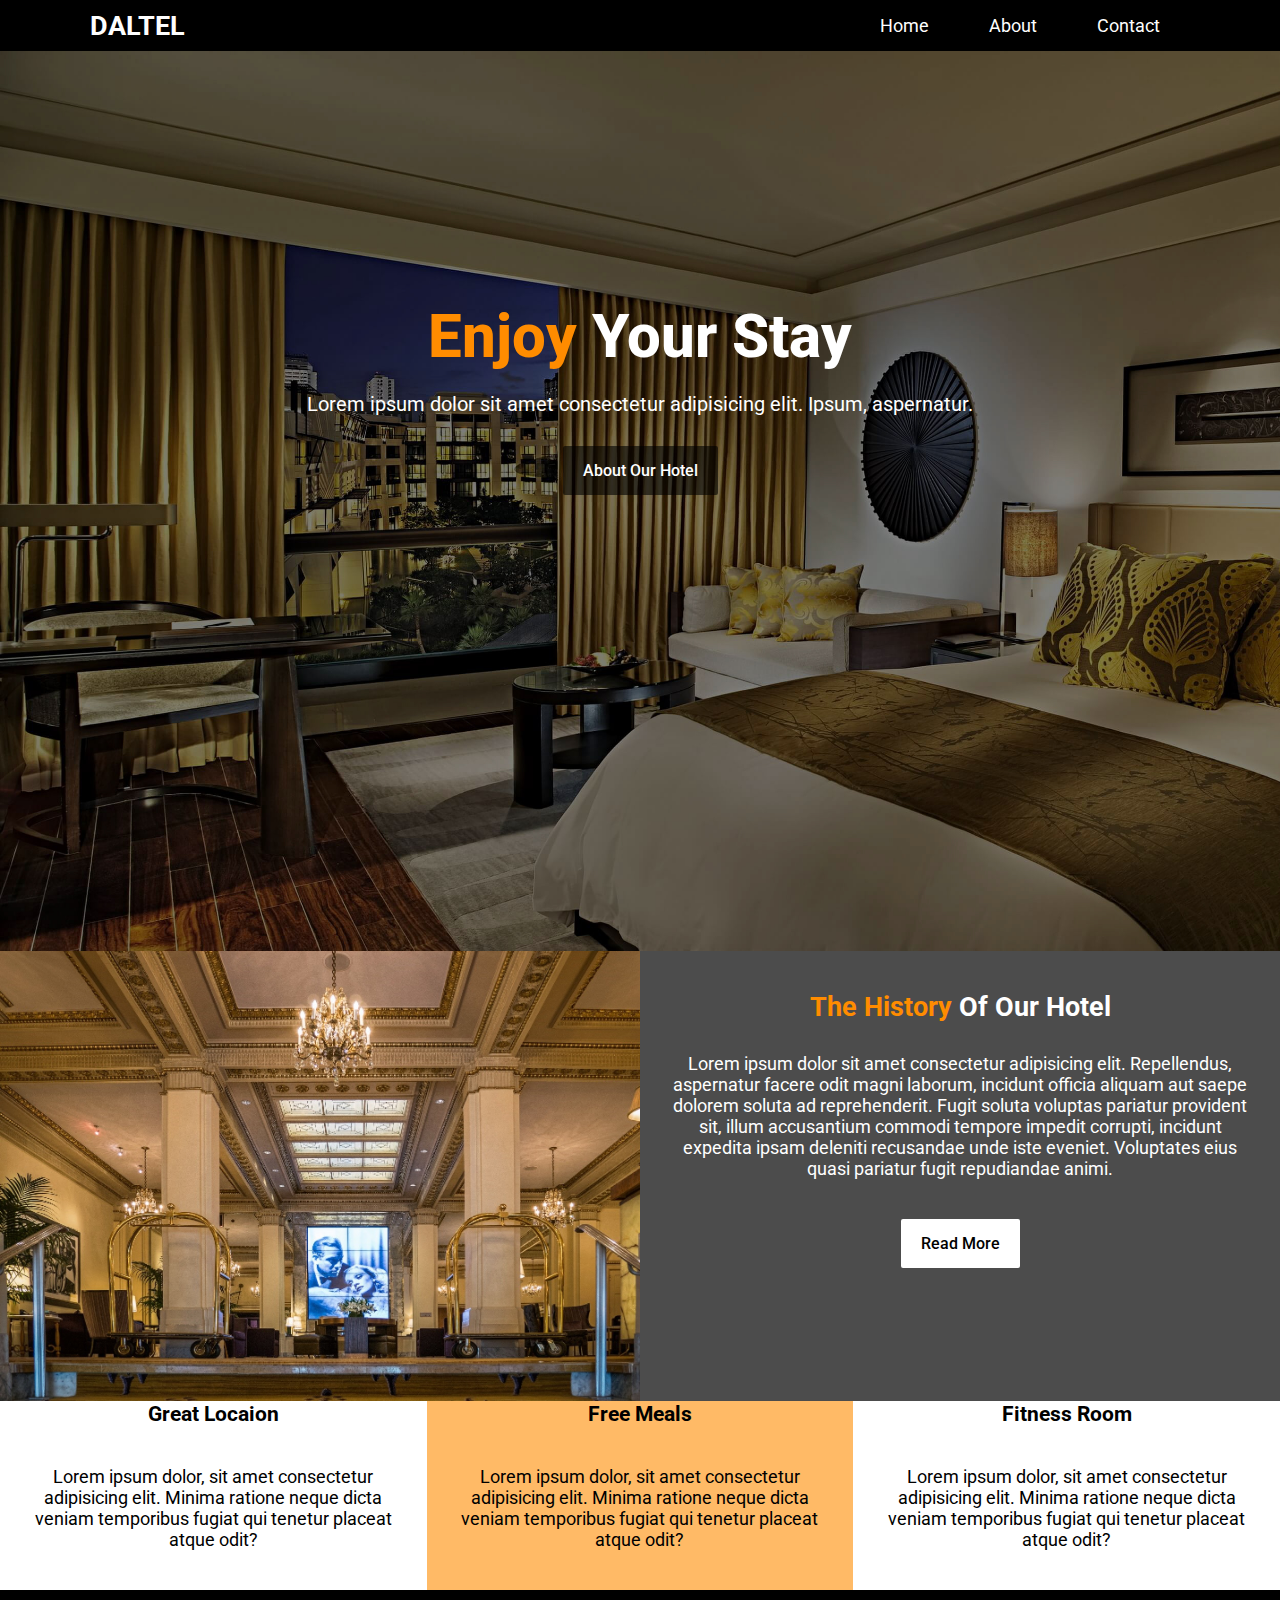
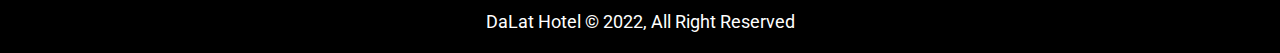
<file: index.html>
<!DOCTYPE html>
<html lang="en">
<head>
    <meta charset="UTF-8">
    <meta http-equiv="X-UA-Compatible" content="IE=edge">
    <meta name="viewport" content="width=device-width, initial-scale=1.0">
    <title>Dalat Hotel</title>
    <link rel="stylesheet" href="https://cdnjs.cloudflare.com/ajax/libs/font-awesome/6.0.0-beta3/css/all.min.css" integrity="sha512-Fo3rlrZj/k7ujTnHg4CGR2D7kSs0v4LLanw2qksYuRlEzO+tcaEPQogQ0KaoGN26/zrn20ImR1DfuLWnOo7aBA==" crossorigin="anonymous" referrerpolicy="no-referrer" />
    <link rel="stylesheet" href="style.css">
</head>
<body>
    <header>
        <div class="container">
            <h2 class="logo">DALTEL</h2>
            <nav class="navbar">
                <ul>
                    <li><a href="#">Home</a></li>
                    <li><a href="about.html">About</a></li>
                    <li><a href="contact.html">Contact</a></li>
                </ul>
            </nav>
        </div>
    </header>

    <main id="main">
        <section class="home">
            <div class="title"><span>Enjoy</span> Your Stay</div>
            <p class="desc">Lorem ipsum dolor sit amet consectetur adipisicing elit. Ipsum, aspernatur.</p>
            <a href="about.html" class="btn">About Our Hotel</a>
        </section>

        <section class="home-info">
            <img class="item" src="./images/home-info.jpg" alt="Hotel Surface">
            <div class="item content">
                <h2 class="title"><span>The History</span> Of Our Hotel</h2>
                <div class="desc">
                    Lorem ipsum dolor sit amet consectetur adipisicing elit. Repellendus, aspernatur facere odit magni laborum, incidunt officia aliquam aut saepe dolorem soluta ad reprehenderit. Fugit soluta voluptas pariatur provident sit, illum accusantium commodi tempore impedit corrupti, incidunt expedita ipsam deleniti recusandae unde iste eveniet. Voluptates eius quasi pariatur fugit repudiandae animi.
                </div>
                <a href="#" class="btn readmore">Read More</a>
            </div>
        </section>

        <section class="home-features">
            <div class="item">
                <i class="fas fa-hotel"></i>
                <h3 class="title">Great Locaion</h3>
                <div class="desc">
                    Lorem ipsum dolor, sit amet consectetur adipisicing elit. Minima ratione neque dicta veniam temporibus fugiat qui tenetur placeat atque odit?
                </div>
            </div>
            <div class="item unique">
                <i class="fas fa-apple-alt"></i>
                <h3 class="title">Free Meals</h3>
                <div class="desc">
                    Lorem ipsum dolor, sit amet consectetur adipisicing elit. Minima ratione neque dicta veniam temporibus fugiat qui tenetur placeat atque odit?
                </div>
            </div>
            <div class="item">
                <i class="fas fa-dumbbell"></i>
                <h3 class="title">Fitness Room</h3>
                <div class="desc">
                    Lorem ipsum dolor, sit amet consectetur adipisicing elit. Minima ratione neque dicta veniam temporibus fugiat qui tenetur placeat atque odit?
                </div>
            </div>
        </section>

        <footer>
            DaLat Hotel &copy; 2022, All Right Reserved
        </footer>
    </main>
</body>
</html>
</file>
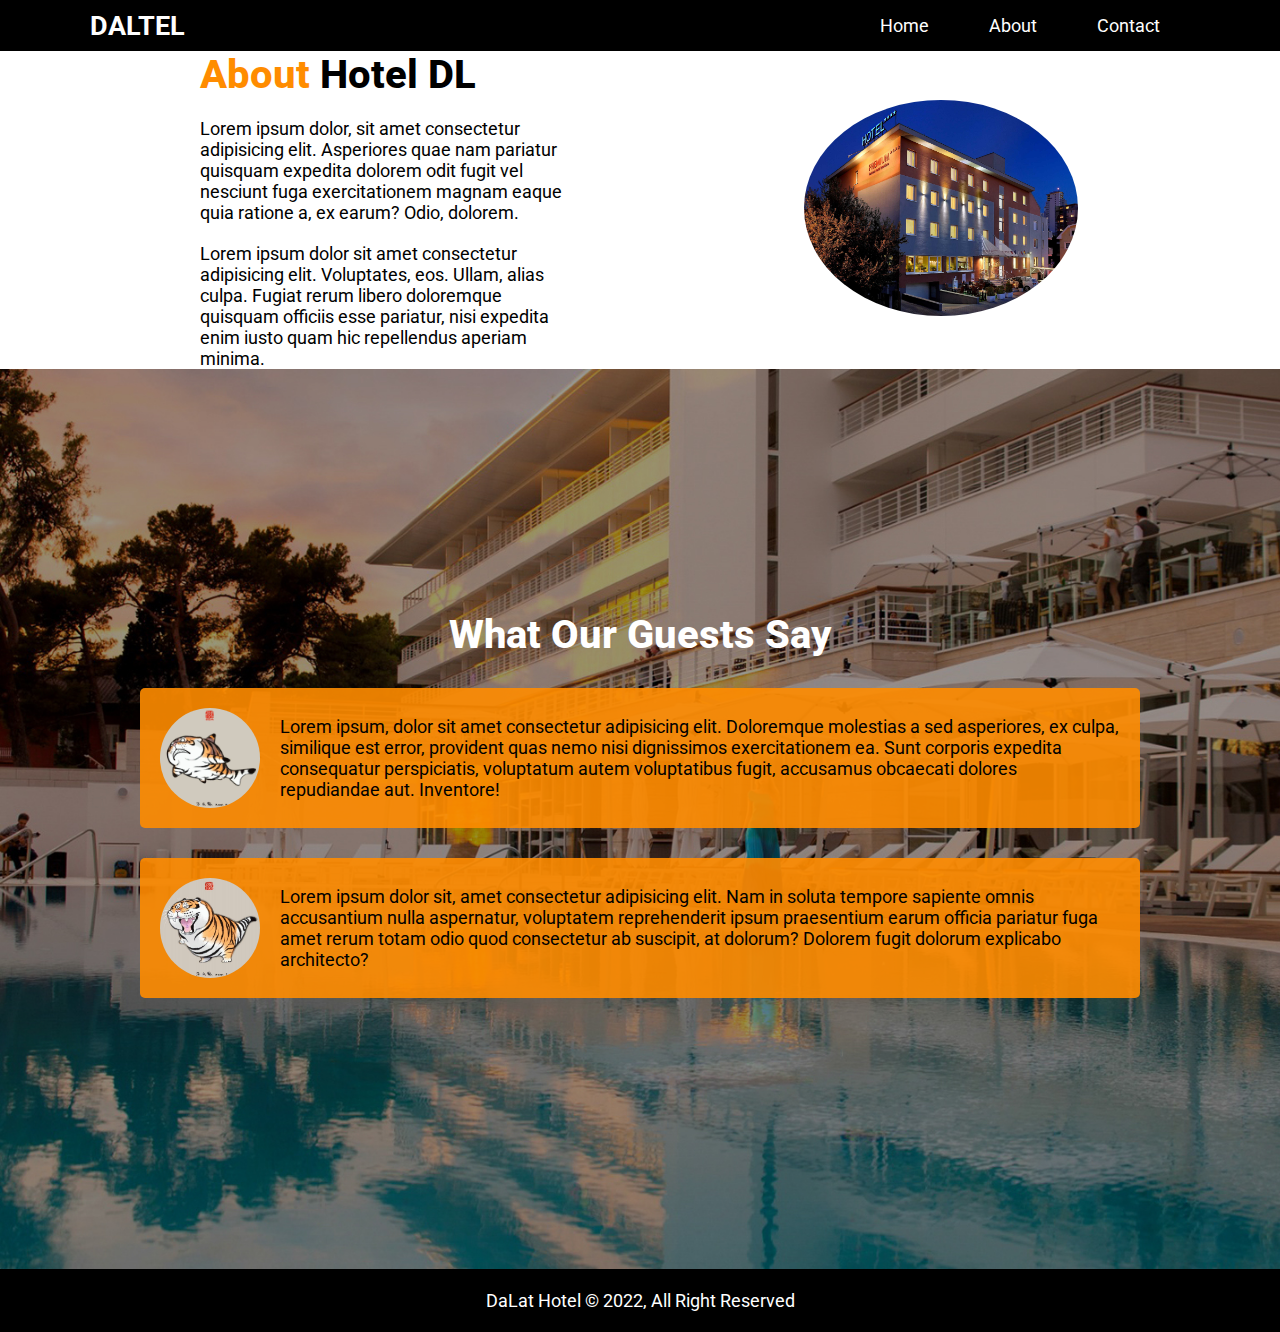
<file: about.html>
<!DOCTYPE html>
<html lang="en">
<head>
    <meta charset="UTF-8">
    <meta http-equiv="X-UA-Compatible" content="IE=edge">
    <meta name="viewport" content="width=device-width, initial-scale=1.0">
    <title>Dalat Hotel</title>
    <link rel="stylesheet" href="https://cdnjs.cloudflare.com/ajax/libs/font-awesome/6.0.0-beta3/css/all.min.css" integrity="sha512-Fo3rlrZj/k7ujTnHg4CGR2D7kSs0v4LLanw2qksYuRlEzO+tcaEPQogQ0KaoGN26/zrn20ImR1DfuLWnOo7aBA==" crossorigin="anonymous" referrerpolicy="no-referrer" />
    <link rel="stylesheet" href="style.css">
</head>
<body>
    <header>
        <div class="container">
            <h2 class="logo">DALTEL</h2>
            <nav class="navbar">
                <ul>
                    <li><a href="index.html">Home</a></li>
                    <li><a href="#">About</a></li>
                    <li><a href="contact.html">Contact</a></li>
                </ul>
            </nav>
        </div>
    </header>

    <section class="about-info">
        <div class="item left">
            <div class="title"><span>About</span> Hotel DL</div>
            <p class="para">
                Lorem ipsum dolor, sit amet consectetur adipisicing elit. Asperiores quae nam pariatur quisquam expedita dolorem odit fugit vel nesciunt fuga exercitationem magnam eaque quia ratione a, ex earum? Odio, dolorem.
            </p>
            <p class="para">
                Lorem ipsum dolor sit amet consectetur adipisicing elit. Voluptates, eos. Ullam, alias culpa. Fugiat rerum libero doloremque quisquam officiis esse pariatur, nisi expedita enim iusto quam hic repellendus aperiam minima.
            </p>
        </div>

        <div class="item right">
            <img src="./images/about-info.jpg" alt="Hotel">
        </div>
    </section>

    <section class="comments">
        <div class="wrapper">
            <div class="title">What Our Guests Say</div>
            <div class="comment">
                <img class="avatar" src="./images/camapho.jpg" alt="">
                <p class="desc">
                    Lorem ipsum, dolor sit amet consectetur adipisicing elit. Doloremque molestias a sed asperiores, ex culpa, similique est error, provident quas nemo nisi dignissimos exercitationem ea. Sunt corporis expedita consequatur perspiciatis, voluptatum autem voluptatibus fugit, accusamus obcaecati dolores repudiandae aut. Inventore!
                </p>
            </div>
            <div class="comment">
                <img class="avatar" src="./images/khunglong.jpg" alt="">
                <p class="desc">
                    Lorem ipsum dolor sit, amet consectetur adipisicing elit. Nam in soluta tempore sapiente omnis accusantium nulla aspernatur, voluptatem reprehenderit ipsum praesentium earum officia pariatur fuga amet rerum totam odio quod consectetur ab suscipit, at dolorum? Dolorem fugit dolorum explicabo architecto?
                </p>
            </div>
        </div>
    </section>

    <footer>
        DaLat Hotel &copy; 2022, All Right Reserved
    </footer>
</body>
</html>
</file>
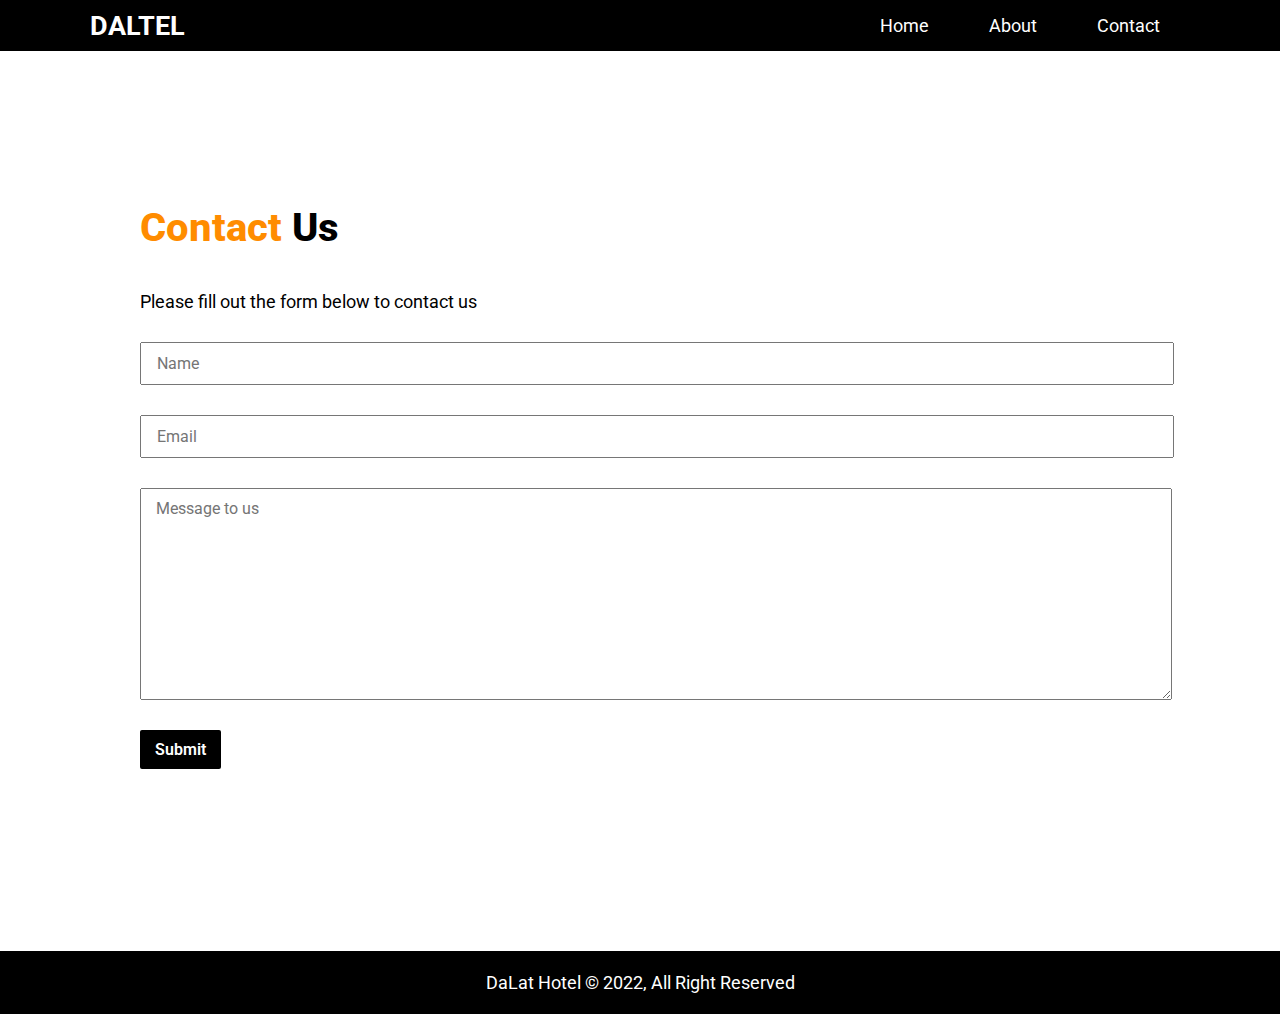
<file: contact.html>
<!DOCTYPE html>
<html lang="en">
<head>
    <meta charset="UTF-8">
    <meta http-equiv="X-UA-Compatible" content="IE=edge">
    <meta name="viewport" content="width=device-width, initial-scale=1.0">
    <title>Dalat Hotel</title>
    <link rel="stylesheet" href="https://cdnjs.cloudflare.com/ajax/libs/font-awesome/6.0.0-beta3/css/all.min.css" integrity="sha512-Fo3rlrZj/k7ujTnHg4CGR2D7kSs0v4LLanw2qksYuRlEzO+tcaEPQogQ0KaoGN26/zrn20ImR1DfuLWnOo7aBA==" crossorigin="anonymous" referrerpolicy="no-referrer" />
    <link rel="stylesheet" href="style.css">
</head>
<body>
    <header>
        <div class="container">
            <h2 class="logo">DALTEL</h2>
            <nav class="navbar">
                <ul>
                    <li><a href="index.html">Home</a></li>
                    <li><a href="about.html">About</a></li>
                    <li><a href="#">Contact</a></li>
                </ul>
            </nav>
        </div>
    </header>

    <section class="contact">
        <div class="wrapper">
            <div class="title"><span>Contact</span> Us</div>
            <p>Please fill out the form below to contact us</p>
            <form action="#">
                <input type="text" placeholder="Name" required>
                <input type="email" placeholder="Email" required>
                <textarea name="Message" id="message" rows="10" placeholder="Message to us"></textarea>
                <input type="submit">
            </form>
        </div>
    </section>

    <footer>
        DaLat Hotel &copy; 2022, All Right Reserved
    </footer>
</body>
</html>
</file>
<file: style.css>
@import url('https://fonts.googleapis.com/css2?family=Roboto:wght@300;400;500;700;900&display=swap');

* {
    margin: 0;
    padding: 0;
    box-sizing: border-box;
}

body {
    font-family: 'Roboto', sans-serif;
    font-size: 18px;
    color: #fff;
}

a {
    text-decoration: none;
    color: #fff;
    display: inline-block
}

ul {
    list-style-type: none;
}


/* Home main */
header {
    background: #000;
}

.container {
    margin: 0 auto;
    display: flex;
    align-items: center;
    justify-content: space-between;
    max-width: 1100px;
}

.logo {
    cursor: pointer;
}

.navbar ul {
    display: flex;
}

.navbar ul li a {
    padding: 15px 30px;
}

.navbar ul li a:hover {
    color: darkorange;
    background: rgba(255, 255, 255, 0.2);
}

.home {
    height: 100vh;
    padding: 250px;
    background: url(./images/background.jpg) no-repeat;
    background-size: cover;
    text-align: center;
}

.home .title {
    font-size: 60px;
    font-weight: 800;
    margin-bottom: 20px;
}

.title span {
    color: darkorange;
}

.home .desc {
    font-size: 20px;
}

.btn {
    margin-top: 30px;
    padding: 15px 20px;
    border: none;
    border-radius: 2px;
    color: #fff;
    font-size: 16px;
    font-weight: 500;
    background: rgba(0, 0, 0, .6);
}

.btn:hover {
    color: #fff;
    background-color: darkorange;
    cursor: pointer;
}


/* Home Info */
.home-info {
    height: 50vh;
    display: flex;
}

.home-info .item {
    width: 50%;
}

.home-info .content {
    background: rgba(0, 0, 0, 0.7);
    text-align: center;
}

.content .title {
    margin: 40px 0 30px;
}

.content .desc {
    padding: 0 30px;
}

.content .readmore {
    margin: 40px 0;
    background: #fff;
    color: #000;
    font-weight: 500;
}

.content .readmore:hover {
    background-color: darkorange;
}


/* Home Features */
.home-features {
    display: flex;
    color: #000;
}

.home-features .item {
    width: calc(100%/3);
    text-align: center;
}

.home-features .item i {
    font-size: 50px;
    padding: 30px 0 10px;
}

.home-features .unique {
    background-color: rgba(255, 140, 0, 0.6);
}

.home-features .desc {
    padding: 40px 30px;
}


/* About Info */
.about-info,
.comments {
    color: #000;
}

.about-info {
    display: flex;
    align-items: center;
}

.about-info .item.right {
    padding: 20px;
}

.about-info .item.left {
    padding: 0 200px;
}

.about-info .item .title {
    font-size: 40px;
    font-weight: 800;
}

.about-info .item .para {
    margin-top: 20px;
}

.about-info .item img {
    width: 60%;
    border-radius: 50%;
}


/* About Commens */
.comments {
    height: 100vh;
    background: url(./images/bg-comment.jpg) no-repeat;
    background-size: cover;
    display: flex;
    align-items: center;
    justify-content: center;
}

.comments .wrapper {
    width: 1000px;
}

.comments .title {
    font-size: 40px;
    font-weight: 800;
    color: #fff;
    text-align: center;
    margin-bottom: 20px;
}

.comments .comment {
    background-color: rgba(255, 140, 0, .9);
    margin: 30px 0;
    display: flex;
    align-items: center;
    padding: 20px;
    border-radius: 5px;
}

.comments .comment img {
    width: 100px;
    border-radius: 50%;
    margin-right: 20px;
}


/* Contact */
.contact {
    height: 100vh;
    display: flex;
    justify-content: center;
    align-items: center;
    color: #000;
}

.wrapper {
    width: 1000px;
    padding: 20px 0;
}

.contact .title {
    font-size: 40px;
    font-weight: 800;
    margin-bottom: 40px;
}

.contact input,
.contact textarea {
    display: block;
    width: 100%;
    outline: none;
    margin: 30px 0;
    padding: 10px 15px;
    box-sizing: content-box;
    font-size: 16px;
    font-family: 'Roboto', sans-serif;
}

input[type=submit] {
    width: auto;
    font-weight: 600;
    border: none;
    background: #000;
    color: #fff;
    border-radius: 2px;
    cursor: pointer;
}

footer {
    height: 7vh;
    line-height: 7vh;
    color: #fff;
    background-color: #000;
    text-align: center;
}
</file>
